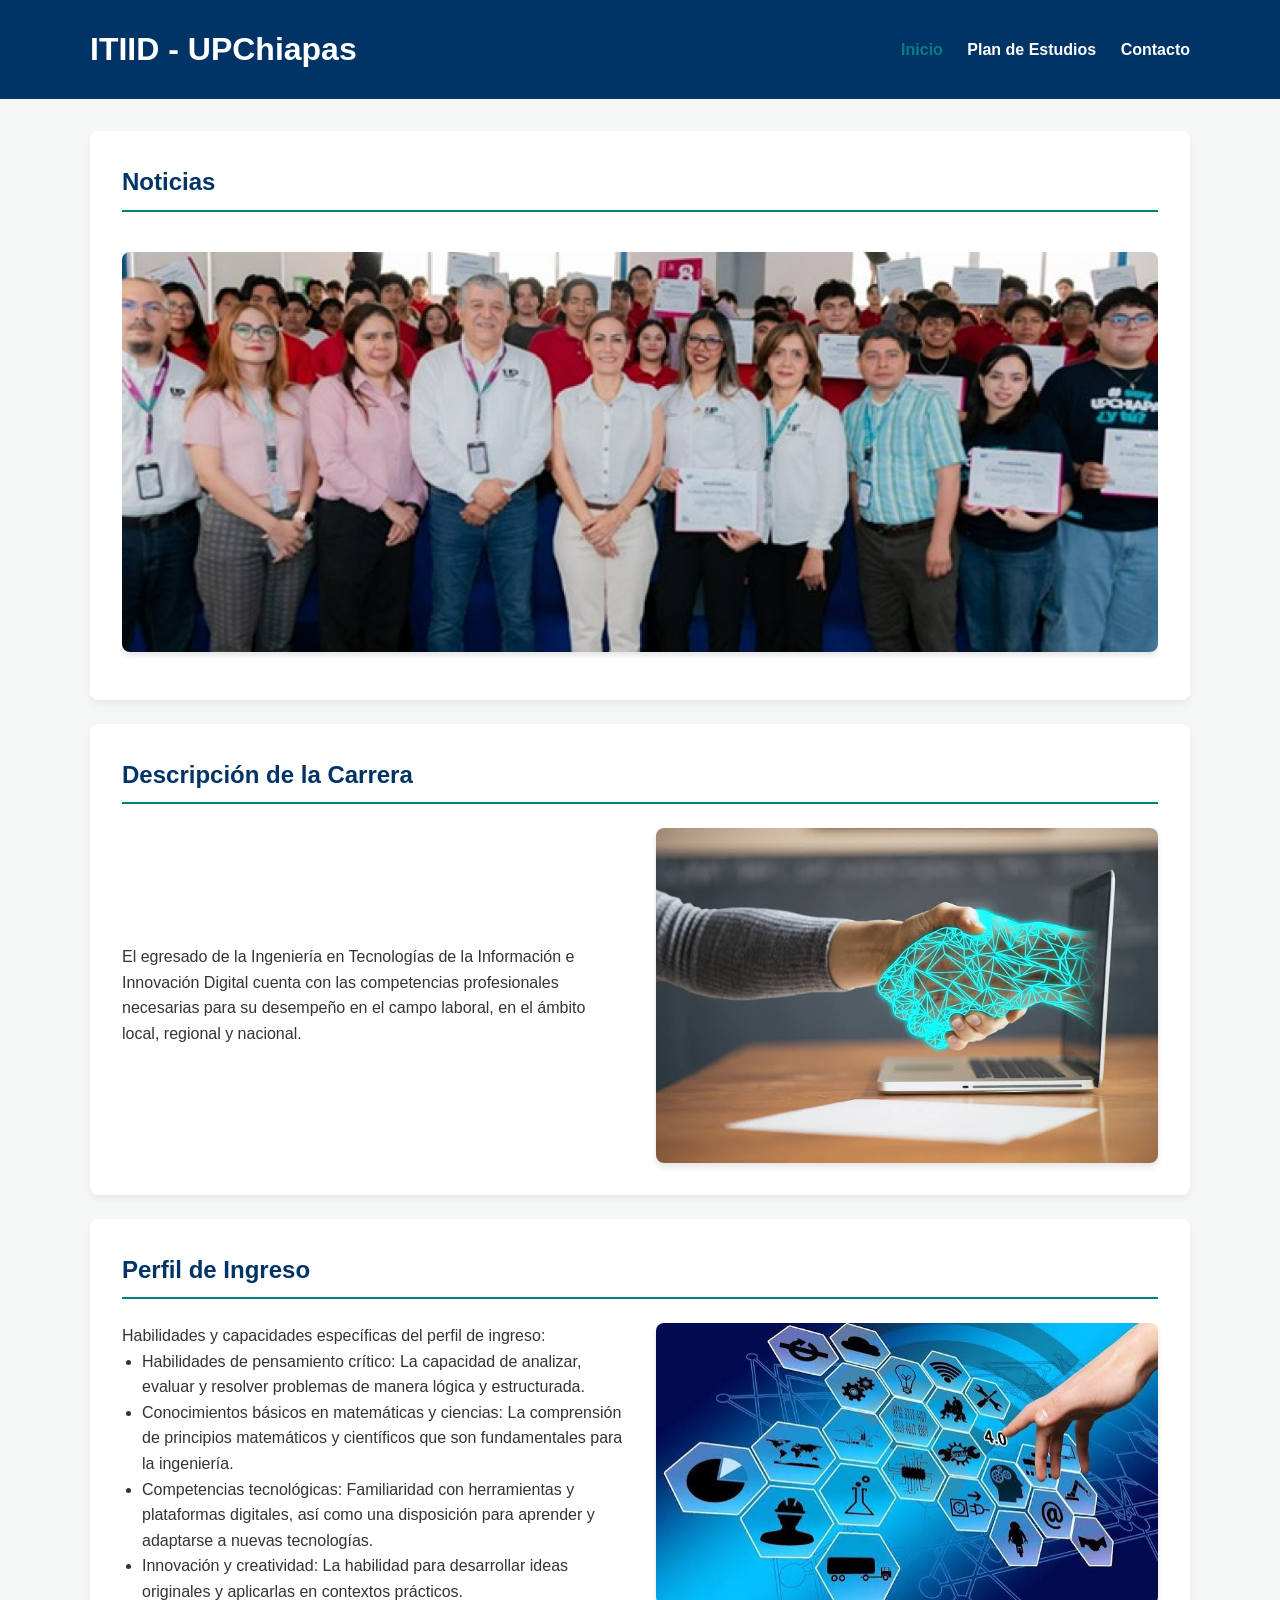
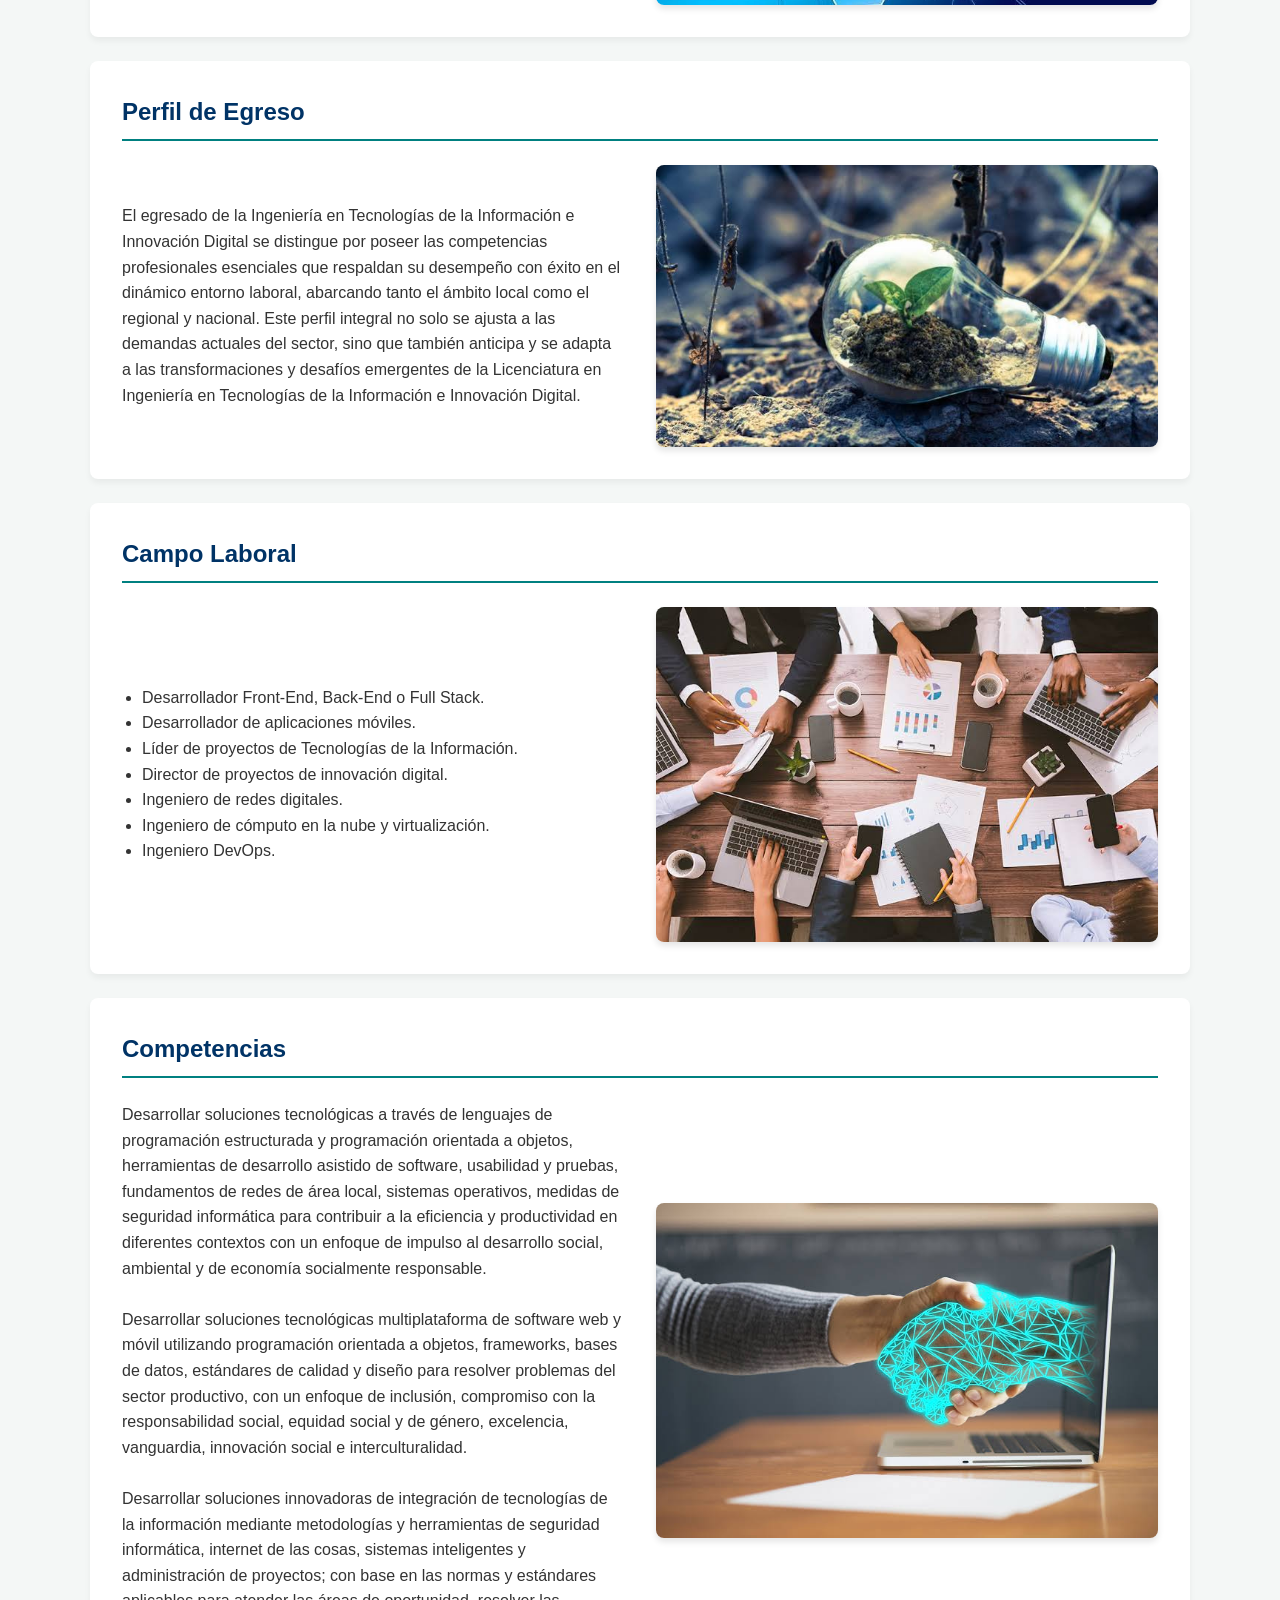
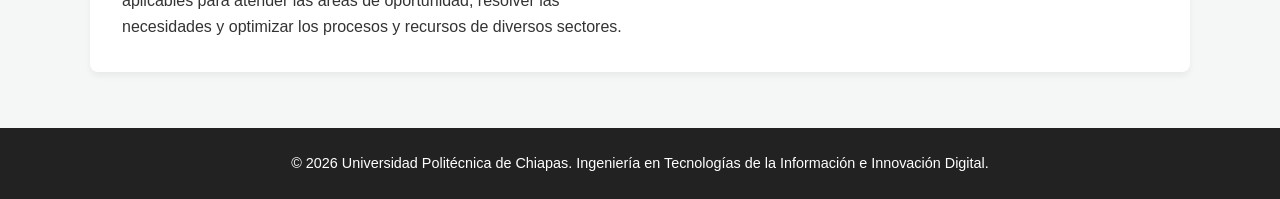
<file: index.html>
<!doctype html>
<html lang="es">
  <head>
    <meta charset="UTF-8" />
    <meta name="viewport" content="width=device-width, initial-scale=1.0" />
    <title>
      Ingeniería en Tecnologías de la Información e Innovación Digital |
      UPChiapas
    </title>
    <link rel="stylesheet" href="./style/index.css" />
  </head>
  <body>
    <header class="main-header">
      <div class="container">
        <h1>ITIID - UPChiapas</h1>
        <nav class="main-nav">
          <a href="./index.html" class="active">Inicio</a>
          <a href="./page/plan-estudios.html">Plan de Estudios</a>
          <a href="./page/contacto.html">Contacto</a>
        </nav>
      </div>
    </header>

    <main class="container">
      <section id="carrucel" class="info-section">
        <h2>Noticias</h2>
        <div class="carrucel" id="auto-carrucel">
          <img
            src="./assets/upimagen-12.jpg"
            alt="Imagen de la UP"
            class="stack"
          />
          <img
            src="./assets/upimagen-13.jpg"
            alt="Imagen de la UP"
            class="stack"
          />
          <img
            src="./assets/upimagen-14.jpg"
            alt="Imagen de la UP"
            class="stack"
          />
          <img
            src="./assets/upimagen-15.jpg"
            alt="Imagen de la UP"
            class="stack"
          />
        </div>
      </section>

      <section id="descripcion" class="info-section">
        <h2>Descripción de la Carrera</h2>
        <div class="info-content">
          <p>
            El egresado de la Ingeniería en Tecnologías de la Información e
            Innovación Digital cuenta con las competencias profesionales
            necesarias para su desempeño en el campo laboral, en el ámbito
            local, regional y nacional.
          </p>
          <img src="./assets/upimagensoftware-8.jpg" alt="Imagen software" />
        </div>
      </section>

      <section id="perfil-ingreso" class="info-section">
        <h2>Perfil de Ingreso</h2>
        <div class="info-content">
          <div>
            <p>Habilidades y capacidades específicas del perfil de ingreso:</p>
            <ul>
              <li>
                Habilidades de pensamiento crítico: La capacidad de analizar,
                evaluar y resolver problemas de manera lógica y estructurada.
              </li>
              <li>
                Conocimientos básicos en matemáticas y ciencias: La comprensión
                de principios matemáticos y científicos que son fundamentales
                para la ingeniería.
              </li>
              <li>
                Competencias tecnológicas: Familiaridad con herramientas y
                plataformas digitales, así como una disposición para aprender y
                adaptarse a nuevas tecnologías.
              </li>
              <li>
                Innovación y creatividad: La habilidad para desarrollar ideas
                originales y aplicarlas en contextos prácticos.
              </li>
            </ul>
          </div>
          <img
            src="./assets/upimagensoftware-9.jpg"
            alt="Imagen de software"
          />
        </div>
      </section>

      <section id="perfil-egreso" class="info-section">
        <h2>Perfil de Egreso</h2>
        <div class="info-content">
          <p>
            El egresado de la Ingeniería en Tecnologías de la Información e
            Innovación Digital se distingue por poseer las competencias
            profesionales esenciales que respaldan su desempeño con éxito en el
            dinámico entorno laboral, abarcando tanto el ámbito local como el
            regional y nacional. Este perfil integral no solo se ajusta a las
            demandas actuales del sector, sino que también anticipa y se adapta
            a las transformaciones y desafíos emergentes de la Licenciatura en
            Ingeniería en Tecnologías de la Información e Innovación Digital.
          </p>
          <img
            src="./assets/upimagensoftware-10.jpg"
            alt="Imagen de software"
          />
        </div>
      </section>

      <section id="campo-laboral" class="info-section">
        <h2>Campo Laboral</h2>
        <div class="info-content">
          <ul>
            <li>Desarrollador Front-End, Back-End o Full Stack.</li>
            <li>Desarrollador de aplicaciones móviles.</li>
            <li>Líder de proyectos de Tecnologías de la Información.</li>
            <li>Director de proyectos de innovación digital.</li>
            <li>Ingeniero de redes digitales.</li>
            <li>Ingeniero de cómputo en la nube y virtualización.</li>
            <li>Ingeniero DevOps.</li>
          </ul>
          <img
            src="./assets/upimagensoftware-11.jpg"
            alt="Imagen de software"
          />
        </div>
      </section>

      <section id="competencias" class="info-section">
        <h2>Competencias</h2>
        <div class="info-content">
          <div>
            <p>
              Desarrollar soluciones tecnológicas a través de lenguajes de
              programación estructurada y programación orientada a objetos,
              herramientas de desarrollo asistido de software, usabilidad y
              pruebas, fundamentos de redes de área local, sistemas operativos,
              medidas de seguridad informática para contribuir a la eficiencia y
              productividad en diferentes contextos con un enfoque de impulso al
              desarrollo social, ambiental y de economía socialmente
              responsable.
            </p>
            <br />
            <p>
              Desarrollar soluciones tecnológicas multiplataforma de software
              web y móvil utilizando programación orientada a objetos,
              frameworks, bases de datos, estándares de calidad y diseño para
              resolver problemas del sector productivo, con un enfoque de
              inclusión, compromiso con la responsabilidad social, equidad
              social y de género, excelencia, vanguardia, innovación social e
              interculturalidad.
            </p>
            <br />
            <p>
              Desarrollar soluciones innovadoras de integración de tecnologías
              de la información mediante metodologías y herramientas de
              seguridad informática, internet de las cosas, sistemas
              inteligentes y administración de proyectos; con base en las normas
              y estándares aplicables para atender las áreas de oportunidad,
              resolver las necesidades y optimizar los procesos y recursos de
              diversos sectores.
            </p>
          </div>
          <img
            src="./assets/upimagensoftware-8.jpg"
            alt="Imagen de software"
          />
        </div>
      </section>
    </main>

    <footer class="main-footer">
      <p>
        &copy; 2026 Universidad Politécnica de Chiapas. Ingeniería en
        Tecnologías de la Información e Innovación Digital.
      </p>
    </footer>

    <script src="./script/index.js"></script>
  </body>
</html>
</file>
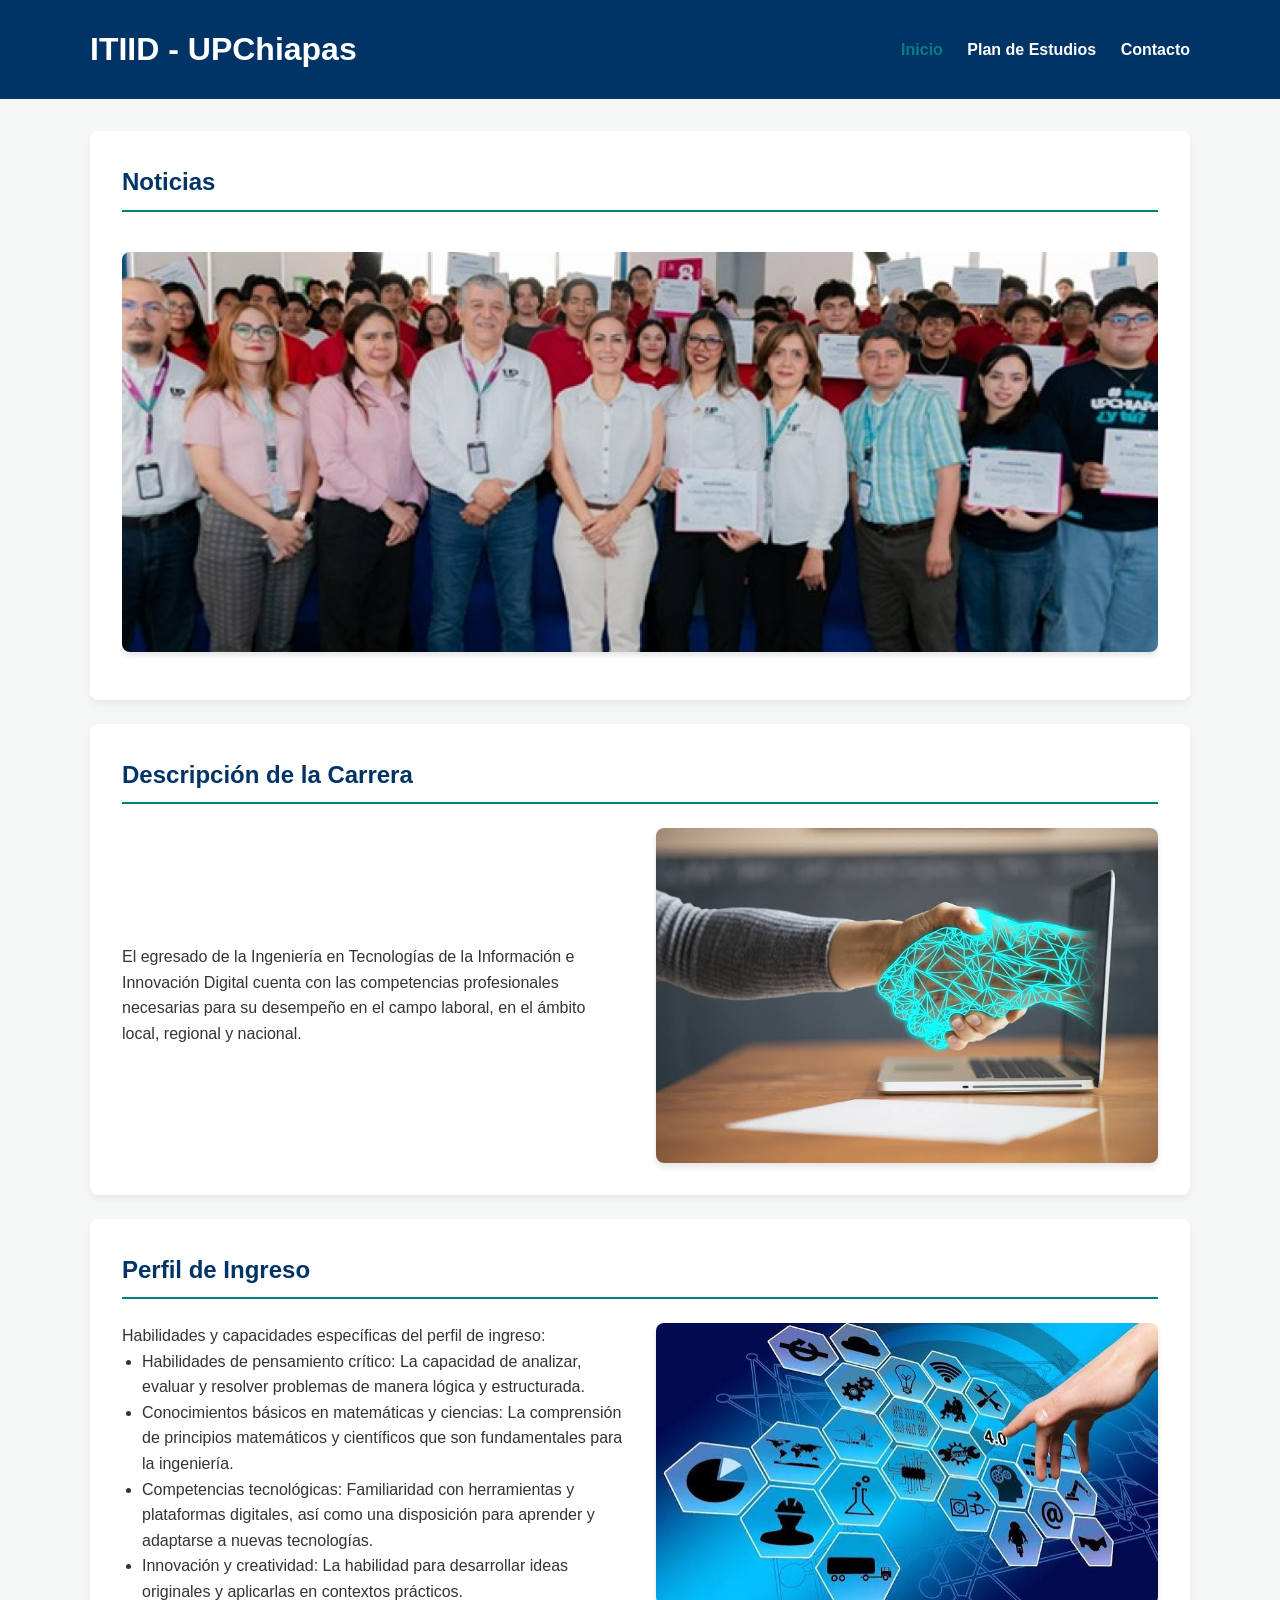
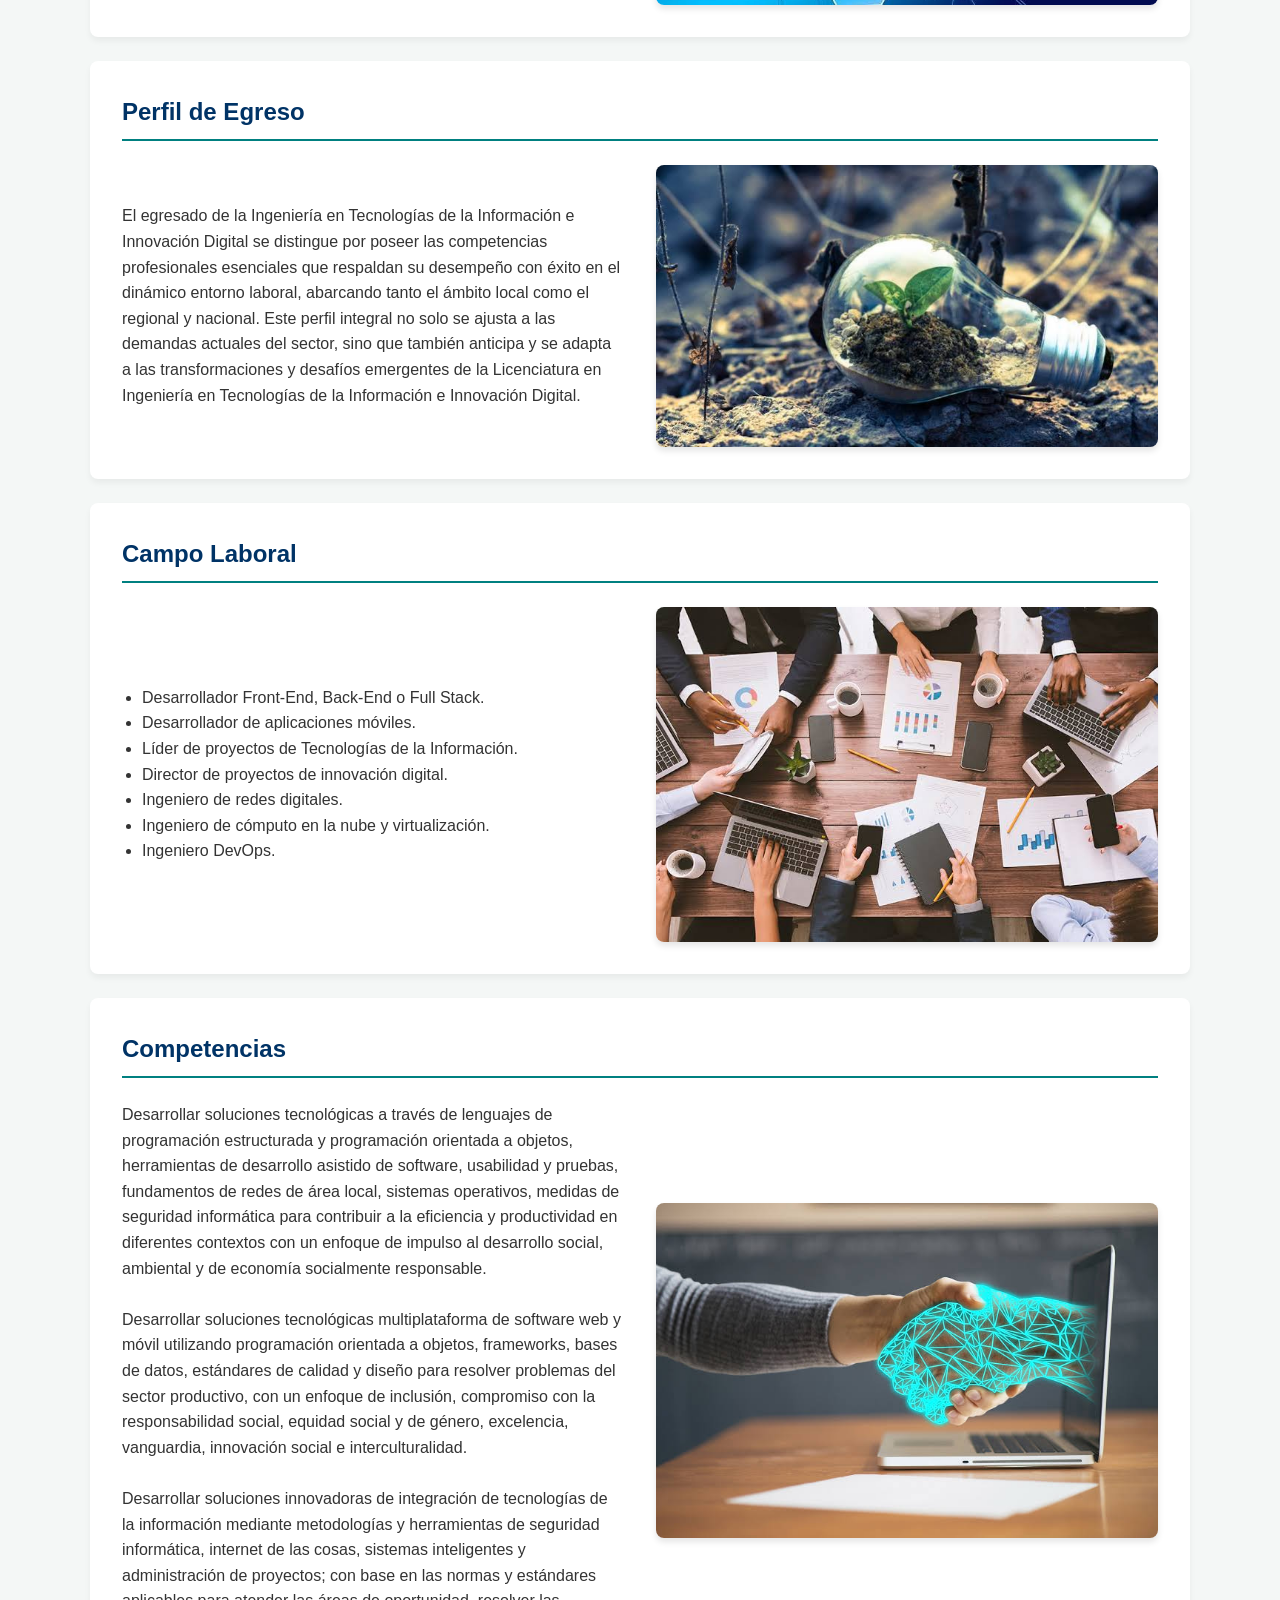
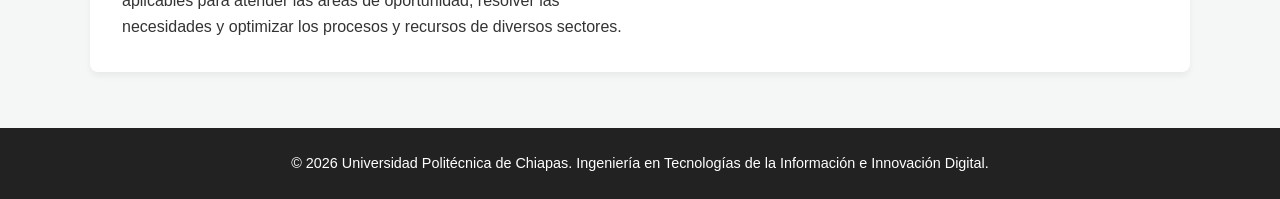
<file: inicio.html>
<!doctype html>
<html lang="es">
  <head>
    <meta charset="UTF-8" />
    <meta name="viewport" content="width=device-width, initial-scale=1.0" />
    <title>
      Ingeniería en Tecnologías de la Información e Innovación Digital |
      UPChiapas
    </title>
    <link rel="stylesheet" href="./style/index.css" />
  </head>
  <body>
    <header class="main-header">
      <div class="container">
        <h1>ITIID - UPChiapas</h1>
        <nav class="main-nav">
          <a href="./inicio.html" class="active">Inicio</a>
          <a href="./page/plan-estudios.html">Plan de Estudios</a>
          <a href="./page/contacto.html">Contacto</a>
        </nav>
      </div>
    </header>

    <main class="container">
      <section id="carrucel" class="info-section">
        <h2>Noticias</h2>
        <div class="carrucel" id="auto-carrucel">
          <img
            src="./assets/UPImagen (12).jpg"
            alt="Imagen de la UP"
            class="stack"
          />
          <img
            src="./assets/UPImagen (13).jpg"
            alt="Imagen de la UP"
            class="stack"
          />
          <img
            src="./assets/UPImagen (14).jpg"
            alt="Imagen de la UP"
            class="stack"
          />
          <img
            src="./assets/UPImagen (15).jpg"
            alt="Imagen de la UP"
            class="stack"
          />
        </div>
      </section>

      <section id="descripcion" class="info-section">
        <h2>Descripción de la Carrera</h2>
        <div class="info-content">
          <p>
            El egresado de la Ingeniería en Tecnologías de la Información e
            Innovación Digital cuenta con las competencias profesionales
            necesarias para su desempeño en el campo laboral, en el ámbito
            local, regional y nacional.
          </p>
          <img src="./assets/UPImagenSoftware (8).jpg" alt="Imagen software" />
        </div>
      </section>

      <section id="perfil-ingreso" class="info-section">
        <h2>Perfil de Ingreso</h2>
        <div class="info-content">
          <div>
            <p>Habilidades y capacidades específicas del perfil de ingreso:</p>
            <ul>
              <li>
                Habilidades de pensamiento crítico: La capacidad de analizar,
                evaluar y resolver problemas de manera lógica y estructurada.
              </li>
              <li>
                Conocimientos básicos en matemáticas y ciencias: La comprensión
                de principios matemáticos y científicos que son fundamentales
                para la ingeniería.
              </li>
              <li>
                Competencias tecnológicas: Familiaridad con herramientas y
                plataformas digitales, así como una disposición para aprender y
                adaptarse a nuevas tecnologías.
              </li>
              <li>
                Innovación y creatividad: La habilidad para desarrollar ideas
                originales y aplicarlas en contextos prácticos.
              </li>
            </ul>
          </div>
          <img
            src="./assets/UPImagenSoftware (9).jpg"
            alt="Imagen de software"
          />
        </div>
      </section>

      <section id="perfil-egreso" class="info-section">
        <h2>Perfil de Egreso</h2>
        <div class="info-content">
          <p>
            El egresado de la Ingeniería en Tecnologías de la Información e
            Innovación Digital se distingue por poseer las competencias
            profesionales esenciales que respaldan su desempeño con éxito en el
            dinámico entorno laboral, abarcando tanto el ámbito local como el
            regional y nacional. Este perfil integral no solo se ajusta a las
            demandas actuales del sector, sino que también anticipa y se adapta
            a las transformaciones y desafíos emergentes de la Licenciatura en
            Ingeniería en Tecnologías de la Información e Innovación Digital.
          </p>
          <img
            src="./assets/UPImagenSoftware (10).jpg"
            alt="Imagen de software"
          />
        </div>
      </section>

      <section id="campo-laboral" class="info-section">
        <h2>Campo Laboral</h2>
        <div class="info-content">
          <ul>
            <li>Desarrollador Front-End, Back-End o Full Stack.</li>
            <li>Desarrollador de aplicaciones móviles.</li>
            <li>Líder de proyectos de Tecnologías de la Información.</li>
            <li>Director de proyectos de innovación digital.</li>
            <li>Ingeniero de redes digitales.</li>
            <li>Ingeniero de cómputo en la nube y virtualización.</li>
            <li>Ingeniero DevOps.</li>
          </ul>
          <img
            src="./assets/UPImagenSoftware (11).jpg"
            alt="Imagen de software"
          />
        </div>
      </section>

      <section id="competencias" class="info-section">
        <h2>Competencias</h2>
        <div class="info-content">
          <div>
            <p>
              Desarrollar soluciones tecnológicas a través de lenguajes de
              programación estructurada y programación orientada a objetos,
              herramientas de desarrollo asistido de software, usabilidad y
              pruebas, fundamentos de redes de área local, sistemas operativos,
              medidas de seguridad informática para contribuir a la eficiencia y
              productividad en diferentes contextos con un enfoque de impulso al
              desarrollo social, ambiental y de economía socialmente
              responsable.
            </p>
            <br />
            <p>
              Desarrollar soluciones tecnológicas multiplataforma de software
              web y móvil utilizando programación orientada a objetos,
              frameworks, bases de datos, estándares de calidad y diseño para
              resolver problemas del sector productivo, con un enfoque de
              inclusión, compromiso con la responsabilidad social, equidad
              social y de género, excelencia, vanguardia, innovación social e
              interculturalidad.
            </p>
            <br />
            <p>
              Desarrollar soluciones innovadoras de integración de tecnologías
              de la información mediante metodologías y herramientas de
              seguridad informática, internet de las cosas, sistemas
              inteligentes y administración de proyectos; con base en las normas
              y estándares aplicables para atender las áreas de oportunidad,
              resolver las necesidades y optimizar los procesos y recursos de
              diversos sectores.
            </p>
          </div>
          <img
            src="./assets/UPImagenSoftware (8).jpg"
            alt="Imagen de software"
          />
        </div>
      </section>
    </main>

    <footer class="main-footer">
      <p>
        &copy; 2026 Universidad Politécnica de Chiapas. Ingeniería en
        Tecnologías de la Información e Innovación Digital.
      </p>
    </footer>

    <script src="./script/index.js"></script>
  </body>
</html>
</file>
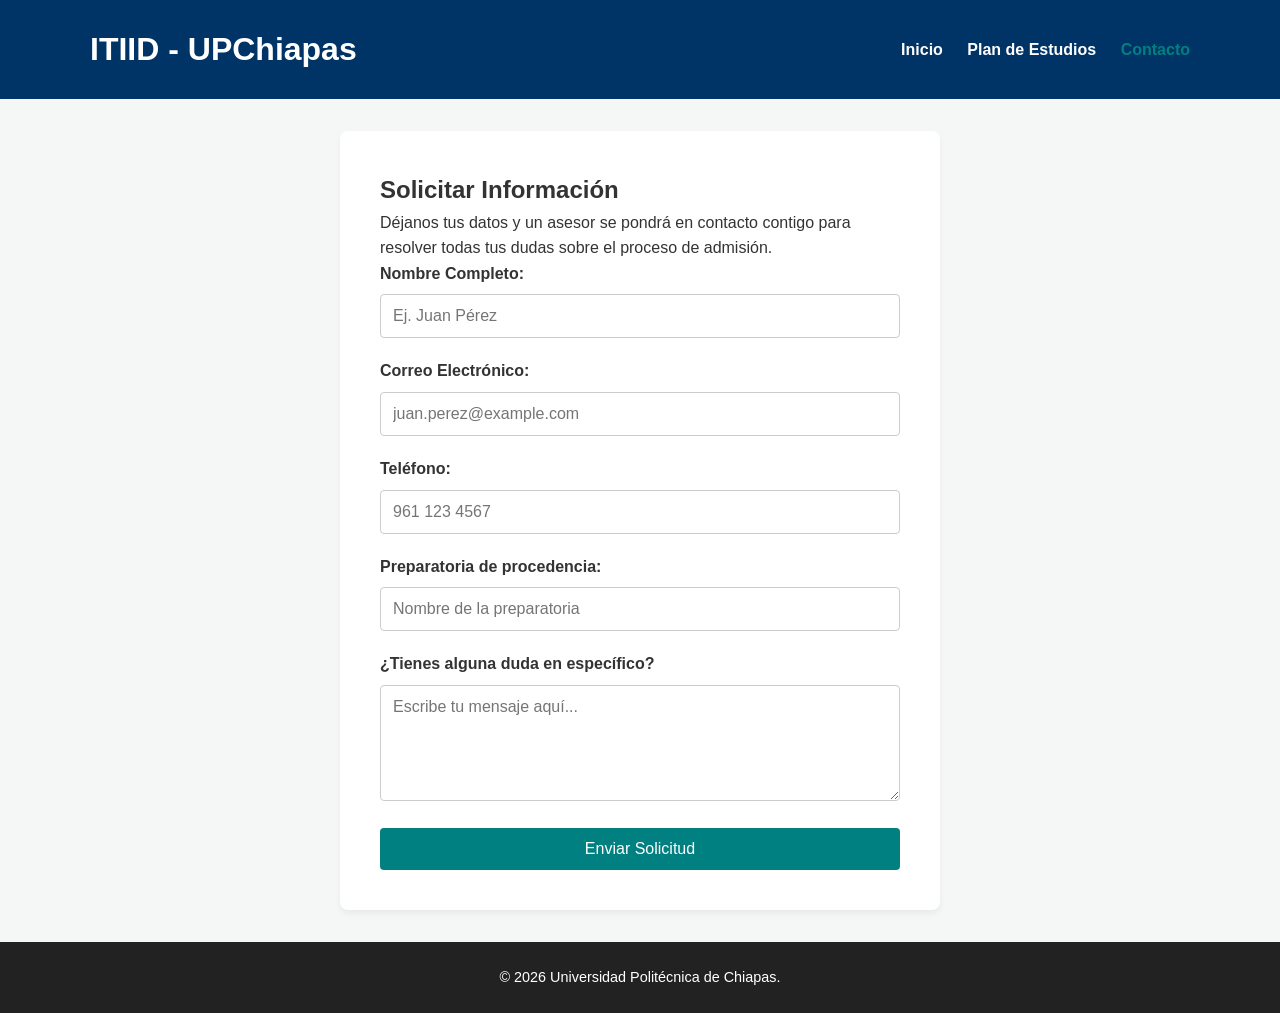
<file: page/contacto.html>
<!doctype html>
<html lang="es">
  <head>
    <meta charset="UTF-8" />
    <meta name="viewport" content="width=device-width, initial-scale=1.0" />
    <title>Contacto e Informes | ITIID UPChiapas</title>
    <link rel="stylesheet" href="../style/index.css" />
  </head>
  <body>
    <header class="main-header">
      <div class="container">
        <h1>ITIID - UPChiapas</h1>
        <nav class="main-nav">
          <a href="../index.html">Inicio</a>
          <a href="../page/plan-estudios.html">Plan de Estudios</a>
          <a href="../page/contacto.html" class="active">Contacto</a>
        </nav>
      </div>
    </header>

    <main class="container">
      <section class="form-section">
        <h2>Solicitar Información</h2>
        <p>
          Déjanos tus datos y un asesor se pondrá en contacto contigo para
          resolver todas tus dudas sobre el proceso de admisión.
        </p>

        <form id="form-contacto" class="contact-form">
          <div class="form-group">
            <label for="nombre">Nombre Completo:</label>
            <input
              type="text"
              id="nombre"
              name="nombre"
              required
              placeholder="Ej. Juan Pérez"
            />
          </div>

          <div class="form-group">
            <label for="correo">Correo Electrónico:</label>
            <input
              type="email"
              id="correo"
              name="correo"
              required
              placeholder="juan.perez@example.com"
            />
          </div>

          <div class="form-group">
            <label for="telefono">Teléfono:</label>
            <input
              type="tel"
              id="telefono"
              name="telefono"
              required
              placeholder="961 123 4567"
            />
          </div>

          <div class="form-group">
            <label for="preparatoria">Preparatoria de procedencia:</label>
            <input
              type="text"
              id="preparatoria"
              name="preparatoria"
              placeholder="Nombre de la preparatoria"
            />
          </div>

          <div class="form-group">
            <label for="mensaje">¿Tienes alguna duda en específico?</label>
            <textarea
              id="mensaje"
              name="mensaje"
              rows="5"
              placeholder="Escribe tu mensaje aquí..."
            ></textarea>
          </div>

          <button type="submit" class="btn-submit">Enviar Solicitud</button>
        </form>
        <div id="form-response" class="hidden-message"></div>
      </section>
    </main>

    <footer class="main-footer">
      <p>&copy; 2026 Universidad Politécnica de Chiapas.</p>
    </footer>

    <script src="../script/index.js"></script>
  </body>
</html>
</file>
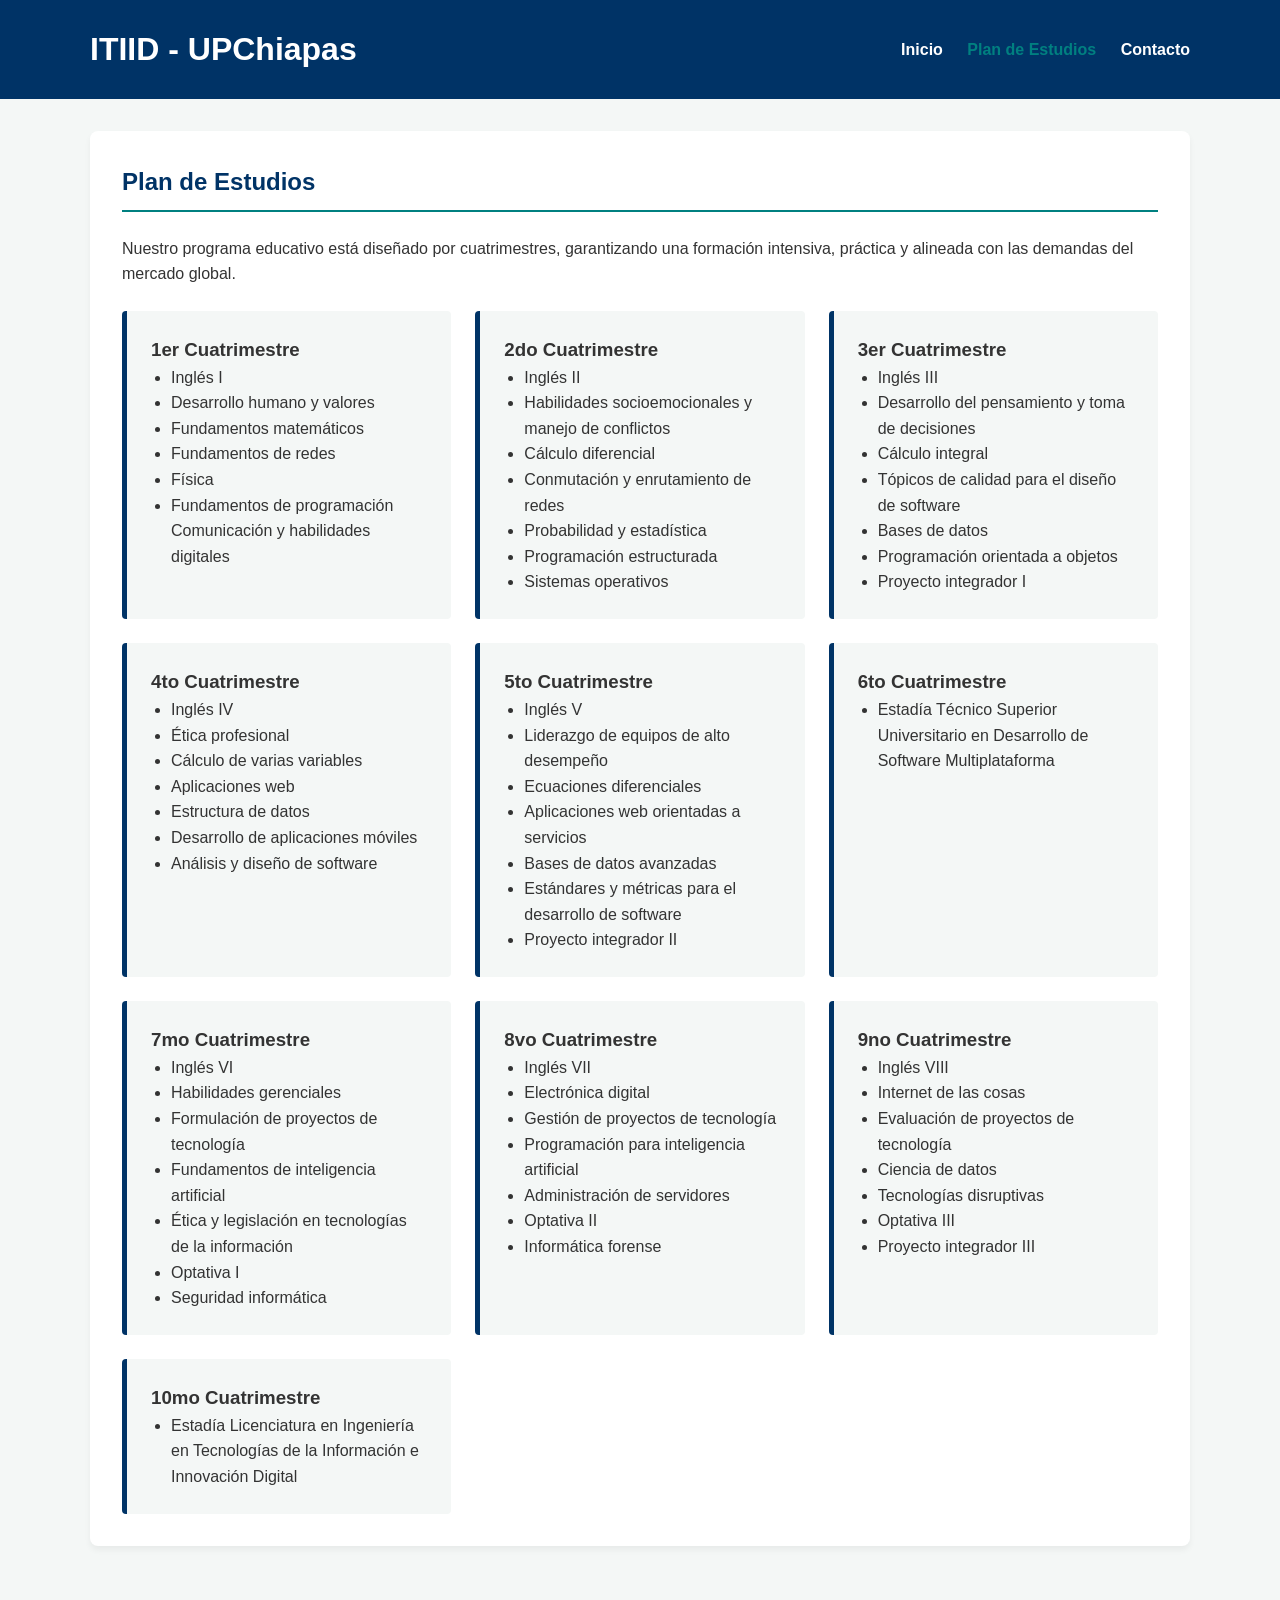
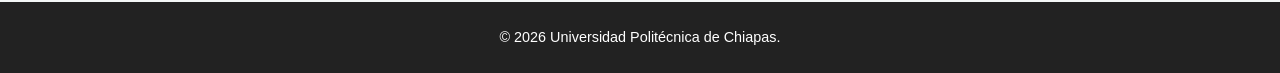
<file: page/plan-estudios.html>
<!doctype html>
<html lang="es">
  <head>
    <meta charset="UTF-8" />
    <meta name="viewport" content="width=device-width, initial-scale=1.0" />
    <title>Plan de Estudios | ITIID UPChiapas</title>
    <link rel="stylesheet" href="../style/index.css" />
  </head>
  <body>
    <header class="main-header">
      <div class="container">
        <h1>ITIID - UPChiapas</h1>
        <nav class="main-nav">
          <a href="../index.html">Inicio</a>
          <a href="../page/plan-estudios.html" class="active"
            >Plan de Estudios</a
          >
          <a href="../page/contacto.html">Contacto</a>
        </nav>
      </div>
    </header>

    <main class="container">
      <section class="info-section">
        <h2>Plan de Estudios</h2>
        <p>
          Nuestro programa educativo está diseñado por cuatrimestres,
          garantizando una formación intensiva, práctica y alineada con las
          demandas del mercado global.
        </p>

        <div class="grid-plan">
          <div class="cuatrimestre-card">
            <h3>1er Cuatrimestre</h3>
            <ul>
              <li>Inglés I</li>
              <li>Desarrollo humano y valores</li>
              <li>Fundamentos matemáticos</li>
              <li>Fundamentos de redes</li>
              <li>Física</li>
              <li>
                Fundamentos de programación Comunicación y habilidades digitales
              </li>
            </ul>
          </div>
          <div class="cuatrimestre-card">
            <h3>2do Cuatrimestre</h3>
            <ul>
              <li>Inglés II</li>
              <li>Habilidades socioemocionales y manejo de conflictos</li>
              <li>Cálculo diferencial</li>
              <li>Conmutación y enrutamiento de redes</li>
              <li>Probabilidad y estadística</li>
              <li>Programación estructurada</li>
              <li>Sistemas operativos</li>
            </ul>
          </div>
          <div class="cuatrimestre-card">
            <h3>3er Cuatrimestre</h3>
            <ul>
              <li>Inglés III</li>
              <li>Desarrollo del pensamiento y toma de decisiones</li>
              <li>Cálculo integral</li>
              <li>Tópicos de calidad para el diseño de software</li>
              <li>Bases de datos</li>
              <li>Programación orientada a objetos</li>
              <li>Proyecto integrador I</li>
            </ul>
          </div>
          <div class="cuatrimestre-card">
            <h3>4to Cuatrimestre</h3>
            <ul>
              <li>Inglés IV</li>
              <li>Ética profesional</li>
              <li>Cálculo de varias variables</li>
              <li>Aplicaciones web</li>
              <li>Estructura de datos</li>
              <li>Desarrollo de aplicaciones móviles</li>
              <li>Análisis y diseño de software</li>
            </ul>
          </div>
          <div class="cuatrimestre-card">
            <h3>5to Cuatrimestre</h3>
            <ul>
              <li>Inglés V</li>
              <li>Liderazgo de equipos de alto desempeño</li>
              <li>Ecuaciones diferenciales</li>
              <li>Aplicaciones web orientadas a servicios</li>
              <li>Bases de datos avanzadas</li>
              <li>Estándares y métricas para el desarrollo de software</li>
              <li>Proyecto integrador II</li>
            </ul>
          </div>
          <div class="cuatrimestre-card">
            <h3>6to Cuatrimestre</h3>
            <ul>
              <li>
                Estadía Técnico Superior Universitario en Desarrollo de
                Software Multiplataforma
              </li>
            </ul>
          </div>
          <div class="cuatrimestre-card">
            <h3>7mo Cuatrimestre</h3>
            <ul>
              <li>Inglés VI</li>
              <li>Habilidades gerenciales</li>
              <li>Formulación de proyectos de tecnología</li>
              <li>Fundamentos de inteligencia artificial</li>
              <li>Ética y legislación en tecnologías de la información</li>
              <li>Optativa I</li>
              <li>Seguridad informática</li>
            </ul>
          </div>
          <div class="cuatrimestre-card">
            <h3>8vo Cuatrimestre</h3>
            <ul>
              <li>Inglés VII</li>
              <li>Electrónica digital</li>
              <li>Gestión de proyectos de tecnología</li>
              <li>Programación para inteligencia artificial</li>
              <li>Administración de servidores</li>
              <li>Optativa II</li>
              <li>Informática forense</li>
            </ul>
          </div>
          <div class="cuatrimestre-card">
            <h3>9no Cuatrimestre</h3>
            <ul>
              <li>Inglés VIII</li>
              <li>Internet de las cosas</li>
              <li>Evaluación de proyectos de tecnología</li>
              <li>Ciencia de datos</li>
              <li>Tecnologías disruptivas</li>
              <li>Optativa III</li>
              <li>Proyecto integrador III</li>
            </ul>
          </div>
          <div class="cuatrimestre-card">
            <h3>10mo Cuatrimestre</h3>
            <ul>
              <li>
                Estadía Licenciatura en Ingeniería en Tecnologías de la
                Información e Innovación Digital
              </li>
            </ul>
          </div>
        </div>
      </section>
    </main>

    <footer class="main-footer">
      <p>&copy; 2026 Universidad Politécnica de Chiapas.</p>
    </footer>

    <script src="../script/index.js"></script>
  </body>
</html>
</file>
<file: style/index.css>
:root {
    --primary-color: #003366;
    --secondary-color: #008080;
    --light-bg: #f4f7f6;
    --text-color: #333;
    --white: #ffffff;
}

* {
    box-sizing: border-box;
    margin: 0;
    padding: 0;
    font-family: 'Segoe UI', Tahoma, Geneva, Verdana, sans-serif;
}

body {
    background-color: var(--light-bg);
    color: var(--text-color);
    line-height: 1.6;
    display: flex;
    flex-direction: column;
    min-height: 100vh;
}

.container {
    width: 90%;
    max-width: 1100px;
    margin: 0 auto;
}

/* Header & Nav */
.main-header {
    background-color: var(--primary-color);
    color: var(--white);
    padding: 1.5rem 0;
}

.main-header .container {
    display: flex;
    justify-content: space-between;
    align-items: center;
    flex-wrap: wrap;
}

.main-nav a {
    color: var(--white);
    text-decoration: none;
    margin-left: 20px;
    font-weight: bold;
    transition: color 0.3s;
}

.main-nav a:hover, .main-nav a.active {
    color: var(--secondary-color);
}

/* Secciones generales */
main {
    flex: 1;
    padding: 2rem 0;
}

.info-section {
    background: var(--white);
    padding: 2rem;
    margin-bottom: 1.5rem;
    border-radius: 8px;
    box-shadow: 0 4px 6px rgba(0,0,0,0.05);
}

.info-section h2 {
    color: var(--primary-color);
    margin-bottom: 1.5rem;
    border-bottom: 2px solid var(--secondary-color);
    padding-bottom: 0.5rem;
}

.info-section ul {
    margin-left: 20px;
}

.info-content {
    display: grid;
    grid-template-columns: 1fr;
    gap: 2rem;
    align-items: center;
}

.info-content img {
    width: 100%;
    height: auto;
    object-fit: cover;
    border-radius: 8px;
    box-shadow: 0 4px 6px rgba(0,0,0,0.1);
}

/* Grid Plan de Estudios */
.grid-plan {
    display: grid;
    grid-template-columns: repeat(auto-fit, minmax(250px, 1fr));
    gap: 1.5rem;
    margin-top: 1.5rem;
}

.cuatrimestre-card {
    background: var(--light-bg);
    padding: 1.5rem;
    border-left: 5px solid var(--primary-color);
    border-radius: 4px;
}

/* Formulario */
.form-section {
    background: var(--white);
    padding: 2.5rem;
    border-radius: 8px;
    max-width: 600px;
    margin: 0 auto;
    box-shadow: 0 4px 6px rgba(0,0,0,0.05);
}

.form-group {
    margin-bottom: 1.25rem;
}

.form-group label {
    display: block;
    margin-bottom: 0.5rem;
    font-weight: bold;
}

.form-group input, .form-group textarea {
    width: 100%;
    padding: 0.75rem;
    border: 1px solid #ccc;
    border-radius: 4px;
    font-size: 1rem;
}

.btn-submit {
    background-color: var(--secondary-color);
    color: var(--white);
    padding: 0.75rem 1.5rem;
    border: none;
    border-radius: 4px;
    cursor: pointer;
    font-size: 1rem;
    width: 100%;
    transition: background 0.3s;
}

.btn-submit:hover {
    background-color: var(--primary-color);
}

.hidden-message {
    display: none;
    margin-top: 1rem;
    padding: 1rem;
    border-radius: 4px;
    text-align: center;
}

.success {
    display: block;
    background-color: #d4edda;
    color: #155724;
}

/* Footer */
.main-footer {
    background-color: #222;
    color: var(--white);
    text-align: center;
    padding: 1.5rem 0;
    font-size: 0.9rem;
}

/* Carrusel */
.carrucel {
    display: flex;
    overflow-x: auto;
    gap: 1rem;
    padding: 1rem 0;
    scroll-snap-type: x mandatory;
    scroll-behavior: smooth;
    scrollbar-width: none;
    -ms-overflow-style: none;
}

.carrucel::-webkit-scrollbar {
    display: none;
}

.carrucel .stack {
    flex: 0 0 100%;
    max-width: 100%;
    height: 400px;
    object-fit: cover;
    border-radius: 8px;
    box-shadow: 0 4px 6px rgba(0,0,0,0.1);
    scroll-snap-align: center;
}

/* Responsive */
@media (min-width: 768px) {
    .info-content {
        grid-template-columns: 1fr 1fr;
    }
}

@media (max-width: 767px) {
    .main-header .container {
        flex-direction: column;
        align-items: flex-start;
    }

    .main-nav a {
        margin-left: 0;
        margin-top: 10px;
        display: inline-block;
        margin-right: 15px;
    }
}
</file>
